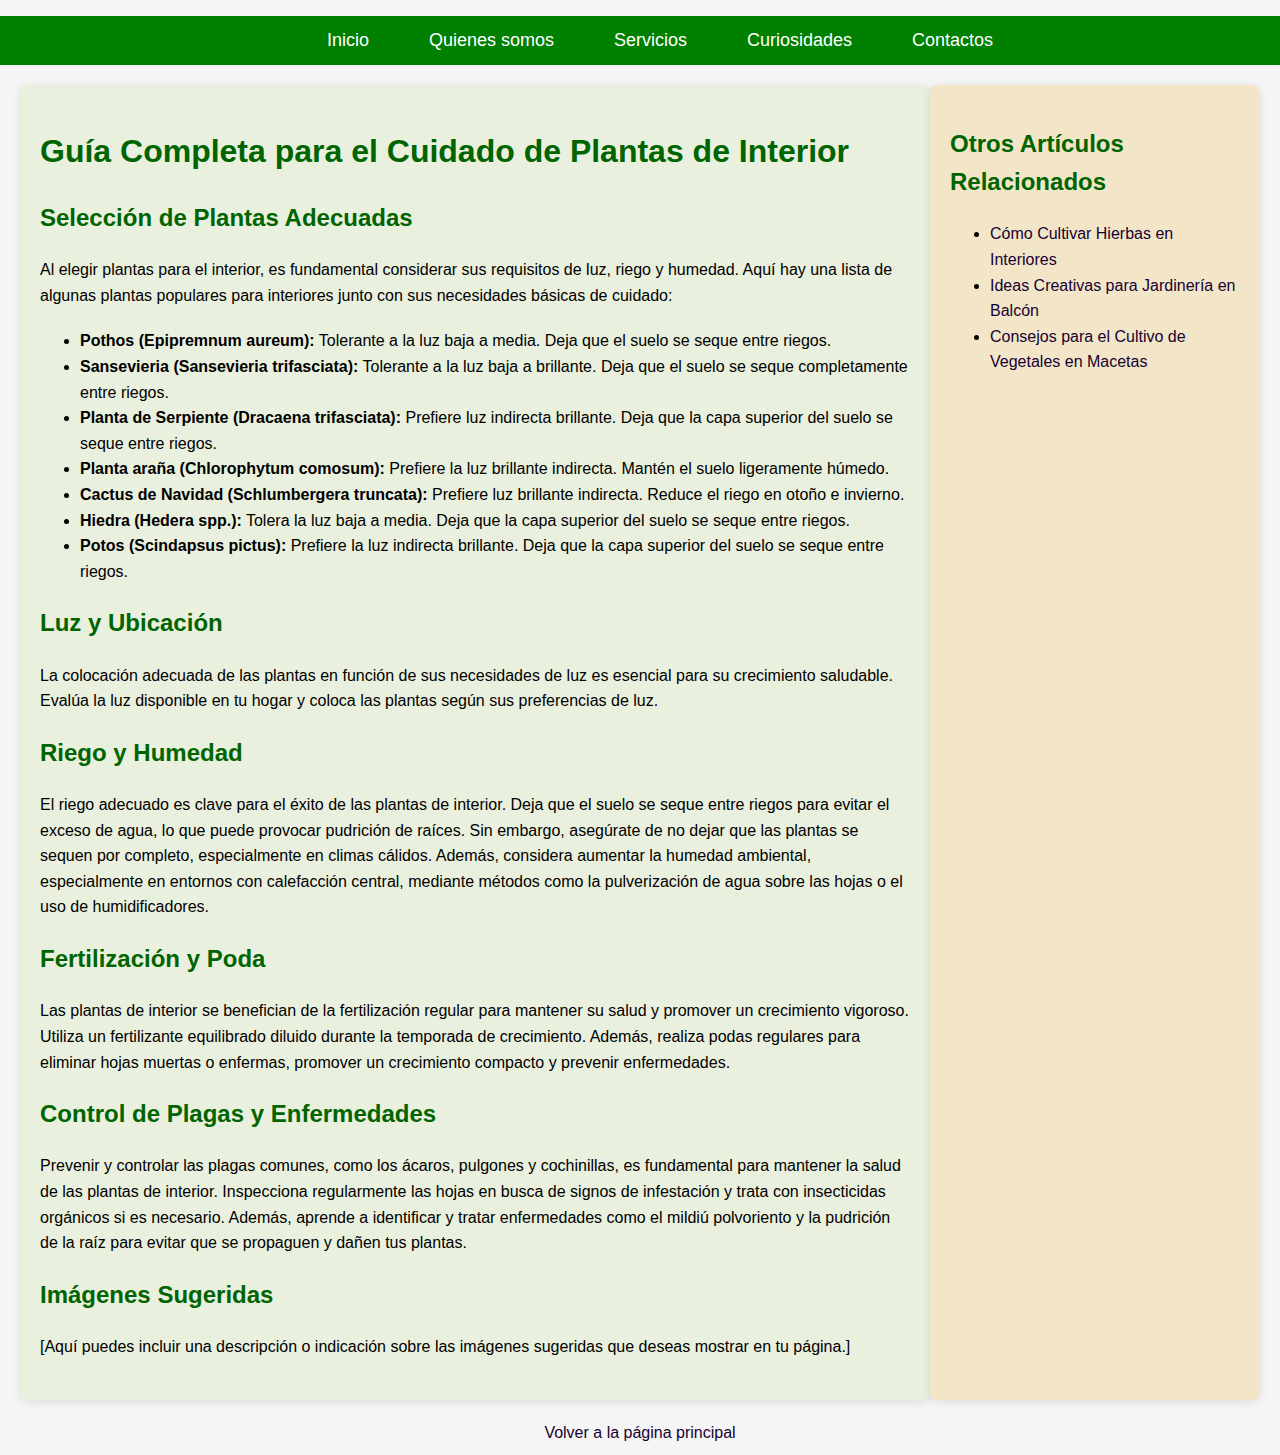
<file: blocks/Art2Jardin.html>
<!DOCTYPE html>
<html lang="es">
<head>
    <meta charset="UTF-8">
    <meta name="viewport" content="width=device-width, initial-scale=1.0">
    <title>Guía Completa para el Cuidado de Plantas de Interior</title>
    <link rel="stylesheet" href="..\Estilos\stylesArt2Jardin.css">
    <link rel="icon" type="image/png" href="../Media/Imagenes/favicon.png" sizes="32x32" />
</head>
<header>
    <nav id="menu-h">
        <ul>
            <li><a href="/PagWeb/index.html">Inicio</a></li>
            <li><a href="/PagWeb/blocks/QuienesSomos.html">Quienes somos</a></li>
            <li><a href="/PagWeb/blocks/Servicios.html">Servicios</a></li>
            <li><a href="/PagWeb/blocks/Curiosidades.html">Curiosidades</a></li>
            <li><a href="/PagWeb/blocks/Contactos.html">Contactos</a></li>
        </ul>
    </nav>
</header>
<body>
    <div class="container">
        <article>
            <h1>Guía Completa para el Cuidado de Plantas de Interior</h1>

            <h2>Selección de Plantas Adecuadas</h2>
            <p>
                Al elegir plantas para el interior, es fundamental considerar sus requisitos de luz, riego y humedad. Aquí hay una lista de algunas plantas populares para interiores junto con sus necesidades básicas de cuidado:
            </p>
            <ul>
                <li><strong>Pothos (Epipremnum aureum):</strong> Tolerante a la luz baja a media. Deja que el suelo se seque entre riegos.</li>
                <li><strong>Sansevieria (Sansevieria trifasciata):</strong> Tolerante a la luz baja a brillante. Deja que el suelo se seque completamente entre riegos.</li>
                <li><strong>Planta de Serpiente (Dracaena trifasciata):</strong> Prefiere luz indirecta brillante. Deja que la capa superior del suelo se seque entre riegos.</li>
                <li><strong>Planta araña (Chlorophytum comosum):</strong> Prefiere la luz brillante indirecta. Mantén el suelo ligeramente húmedo.</li>
                <li><strong>Cactus de Navidad (Schlumbergera truncata):</strong> Prefiere luz brillante indirecta. Reduce el riego en otoño e invierno.</li>
                <li><strong>Hiedra (Hedera spp.):</strong> Tolera la luz baja a media. Deja que la capa superior del suelo se seque entre riegos.</li>
                <li><strong>Potos (Scindapsus pictus):</strong> Prefiere la luz indirecta brillante. Deja que la capa superior del suelo se seque entre riegos.</li>
            </ul>

            <h2>Luz y Ubicación</h2>
            <p>
                La colocación adecuada de las plantas en función de sus necesidades de luz es esencial para su crecimiento saludable. Evalúa la luz disponible en tu hogar y coloca las plantas según sus preferencias de luz.
            </p>

            <h2>Riego y Humedad</h2>
            <p>
                El riego adecuado es clave para el éxito de las plantas de interior. Deja que el suelo se seque entre riegos para evitar el exceso de agua, lo que puede provocar pudrición de raíces. Sin embargo, asegúrate de no dejar que las plantas se sequen por completo, especialmente en climas cálidos. Además, considera aumentar la humedad ambiental, especialmente en entornos con calefacción central, mediante métodos como la pulverización de agua sobre las hojas o el uso de humidificadores.
            </p>

            <h2>Fertilización y Poda</h2>
            <p>
                Las plantas de interior se benefician de la fertilización regular para mantener su salud y promover un crecimiento vigoroso. Utiliza un fertilizante equilibrado diluido durante la temporada de crecimiento. Además, realiza podas regulares para eliminar hojas muertas o enfermas, promover un crecimiento compacto y prevenir enfermedades.
            </p>

            <h2>Control de Plagas y Enfermedades</h2>
            <p>
                Prevenir y controlar las plagas comunes, como los ácaros, pulgones y cochinillas, es fundamental para mantener la salud de las plantas de interior. Inspecciona regularmente las hojas en busca de signos de infestación y trata con insecticidas orgánicos si es necesario. Además, aprende a identificar y tratar enfermedades como el mildiú polvoriento y la pudrición de la raíz para evitar que se propaguen y dañen tus plantas.
            </p>

            <h2>Imágenes Sugeridas</h2>
            <p>
                [Aquí puedes incluir una descripción o indicación sobre las imágenes sugeridas que deseas mostrar en tu página.]
            </p>
        </article>

        <aside>
            <h2>Otros Artículos Relacionados</h2>
            <ul>
                <li><a href="#">Cómo Cultivar Hierbas en Interiores</a></li>
                <li><a href="#">Ideas Creativas para Jardinería en Balcón</a></li>
                <li><a href="#">Consejos para el Cultivo de Vegetales en Macetas</a></li>
            </ul>
        </aside>
    </div>

    <div class="return-link-container">
        <a href="..\index.html">Volver a la página principal</a>
    </div>

</body>
</html>
</file>
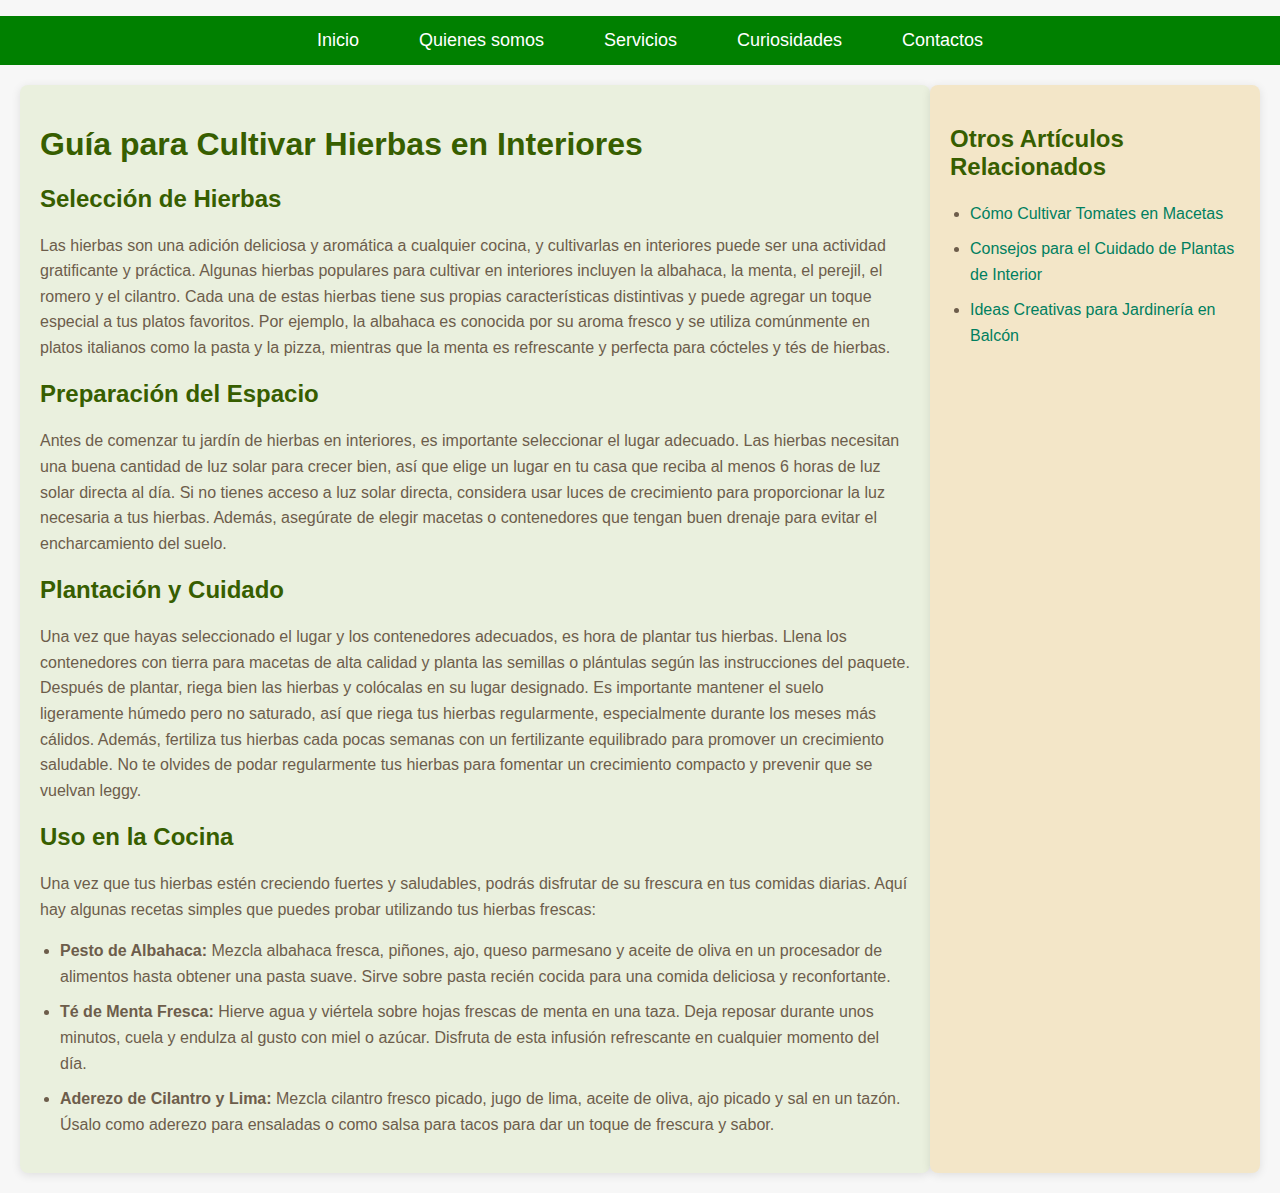
<file: blocks/Art3Jardin.html>
<!DOCTYPE html>
<html lang="es">
<head>
    <meta charset="UTF-8">
    <meta name="viewport" content="width=device-width, initial-scale=1.0">
    <title>Guía para Cultivar Hierbas en Interiores</title>
    <link rel="stylesheet" href="..\Estilos\stylesArt3Jardin.css">
    <link rel="icon" type="image/png" href="../Media/Imagenes/favicon.png" sizes="32x32" />
</head>
<header>
    <nav id="menu-h">
        <ul>
            <li><a href="/PagWeb/index.html">Inicio</a></li>
            <li><a href="/PagWeb/blocks/QuienesSomos.html">Quienes somos</a></li>
            <li><a href="/PagWeb/blocks/Servicios.html">Servicios</a></li>
            <li><a href="/PagWeb/blocks/Curiosidades.html">Curiosidades</a></li>
            <li><a href="/PagWeb/blocks/Contactos.html">Contactos</a></li>
        </ul>
    </nav>
</header>
<body>
    <div class="container">
        <article>
            <h1>Guía para Cultivar Hierbas en Interiores</h1>
            <h2>Selección de Hierbas</h2>
            <p>
                Las hierbas son una adición deliciosa y aromática a cualquier cocina, y cultivarlas en interiores puede ser una actividad gratificante y práctica. Algunas hierbas populares para cultivar en interiores incluyen la albahaca, la menta, el perejil, el romero y el cilantro. Cada una de estas hierbas tiene sus propias características distintivas y puede agregar un toque especial a tus platos favoritos. Por ejemplo, la albahaca es conocida por su aroma fresco y se utiliza comúnmente en platos italianos como la pasta y la pizza, mientras que la menta es refrescante y perfecta para cócteles y tés de hierbas.
            </p>

            <h2>Preparación del Espacio</h2>
            <p>
                Antes de comenzar tu jardín de hierbas en interiores, es importante seleccionar el lugar adecuado. Las hierbas necesitan una buena cantidad de luz solar para crecer bien, así que elige un lugar en tu casa que reciba al menos 6 horas de luz solar directa al día. Si no tienes acceso a luz solar directa, considera usar luces de crecimiento para proporcionar la luz necesaria a tus hierbas. Además, asegúrate de elegir macetas o contenedores que tengan buen drenaje para evitar el encharcamiento del suelo.
            </p>

            <h2>Plantación y Cuidado</h2>
            <p>
                Una vez que hayas seleccionado el lugar y los contenedores adecuados, es hora de plantar tus hierbas. Llena los contenedores con tierra para macetas de alta calidad y planta las semillas o plántulas según las instrucciones del paquete. Después de plantar, riega bien las hierbas y colócalas en su lugar designado. Es importante mantener el suelo ligeramente húmedo pero no saturado, así que riega tus hierbas regularmente, especialmente durante los meses más cálidos. Además, fertiliza tus hierbas cada pocas semanas con un fertilizante equilibrado para promover un crecimiento saludable. No te olvides de podar regularmente tus hierbas para fomentar un crecimiento compacto y prevenir que se vuelvan leggy.
            </p>

            <h2>Uso en la Cocina</h2>
            <p>
                Una vez que tus hierbas estén creciendo fuertes y saludables, podrás disfrutar de su frescura en tus comidas diarias. Aquí hay algunas recetas simples que puedes probar utilizando tus hierbas frescas:
            </p>
            <ul>
                <li><strong>Pesto de Albahaca:</strong> Mezcla albahaca fresca, piñones, ajo, queso parmesano y aceite de oliva en un procesador de alimentos hasta obtener una pasta suave. Sirve sobre pasta recién cocida para una comida deliciosa y reconfortante.</li>
                <li><strong>Té de Menta Fresca:</strong> Hierve agua y viértela sobre hojas frescas de menta en una taza. Deja reposar durante unos minutos, cuela y endulza al gusto con miel o azúcar. Disfruta de esta infusión refrescante en cualquier momento del día.</li>
                <li><strong>Aderezo de Cilantro y Lima:</strong> Mezcla cilantro fresco picado, jugo de lima, aceite de oliva, ajo picado y sal en un tazón. Úsalo como aderezo para ensaladas o como salsa para tacos para dar un toque de frescura y sabor.</li>
            </ul>
        </article>
        <aside>
            <h2>Otros Artículos Relacionados</h2>
            <ul>
                <li><a href="#">Cómo Cultivar Tomates en Macetas</a></li>
                <li><a href="#">Consejos para el Cuidado de Plantas de Interior</a></li>
                <li><a href="#">Ideas Creativas para Jardinería en Balcón</a></li>
            </ul>
        </aside>
    </div>
</body>
</html>
</file>
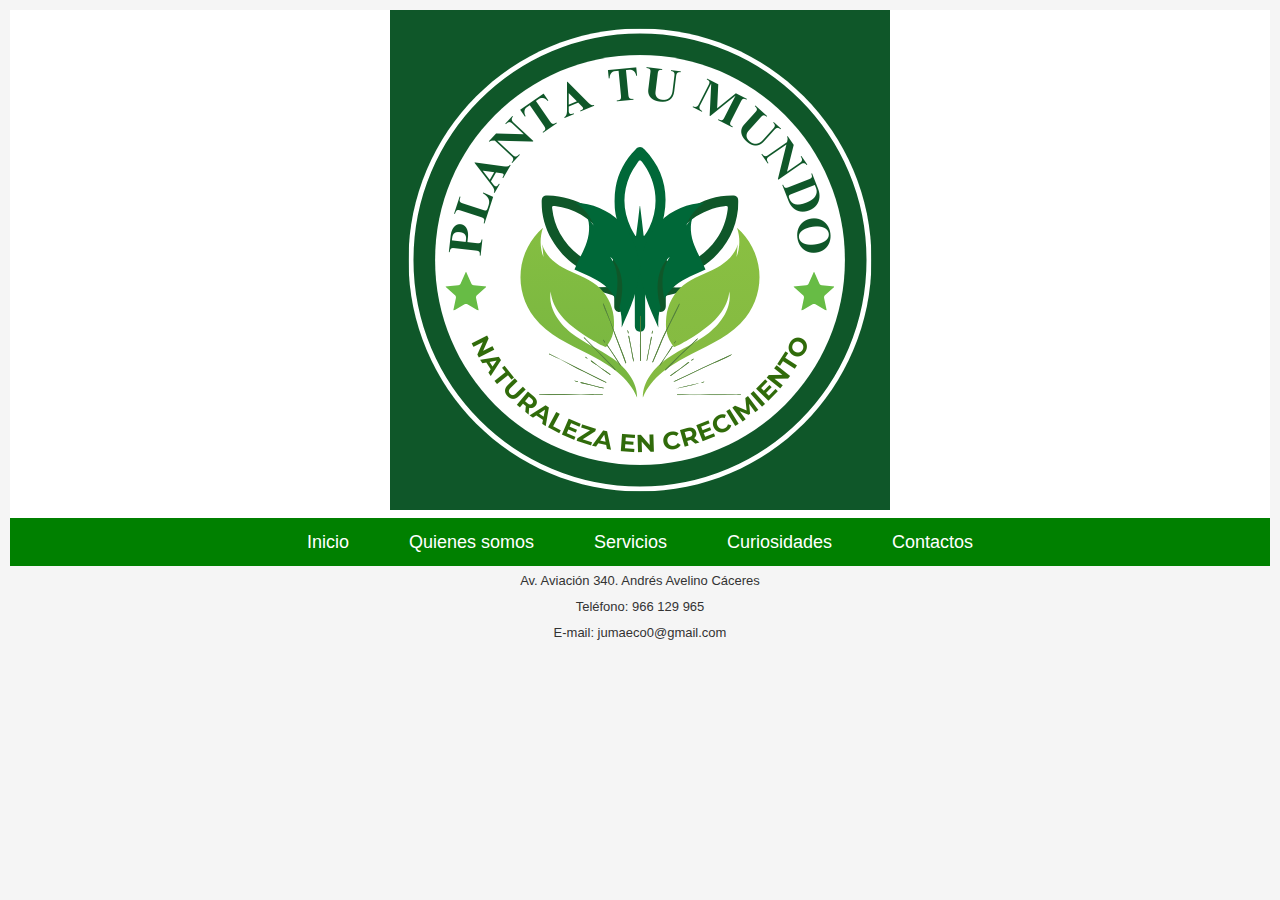
<file: blocks/Contactos.html>
<!DOCTYPE html>
<html lang="es">
<head>
    <meta charset="UTF-8">
    <meta name="viewport" content="width=device-width, initial-scale=1.0">
    <title>Planta Tu Mundo</title>
    <link rel="stylesheet" href="..\Estilos\styleContacto.css">
    <link rel="icon" type="image/png" href="../Media/Imagenes/favicon.png" sizes="32x32" />
</head>
<header>
    <div id="logo">
        <img src="..\Media\Imagenes\LogoPagWeb.png" alt="Planta tu Mundo">
        
    </div>
    <nav id="menu-h">
        <ul>
            <li><a href="../index.html">Inicio</a></li>
            <li><a href="../blocks/QuienesSomos.html">Quienes somos</a></li>
            <li><a href="../blocks/Servicios.html">Servicios</a></li>
            <li><a href="../blocks/Curiosidades.html">Curiosidades</a></li>
            <li><a href="../blocks/Contactos.html">Contactos</a></li>
        </ul>
    </nav>
</header>
<body>
    <p>Av. Aviación 340. Andrés Avelino Cáceres</p>

    <p>Teléfono: 966 129 965</p>

    <p>E-mail: jumaeco0@gmail.com</p>
</body>
</html>
</file>
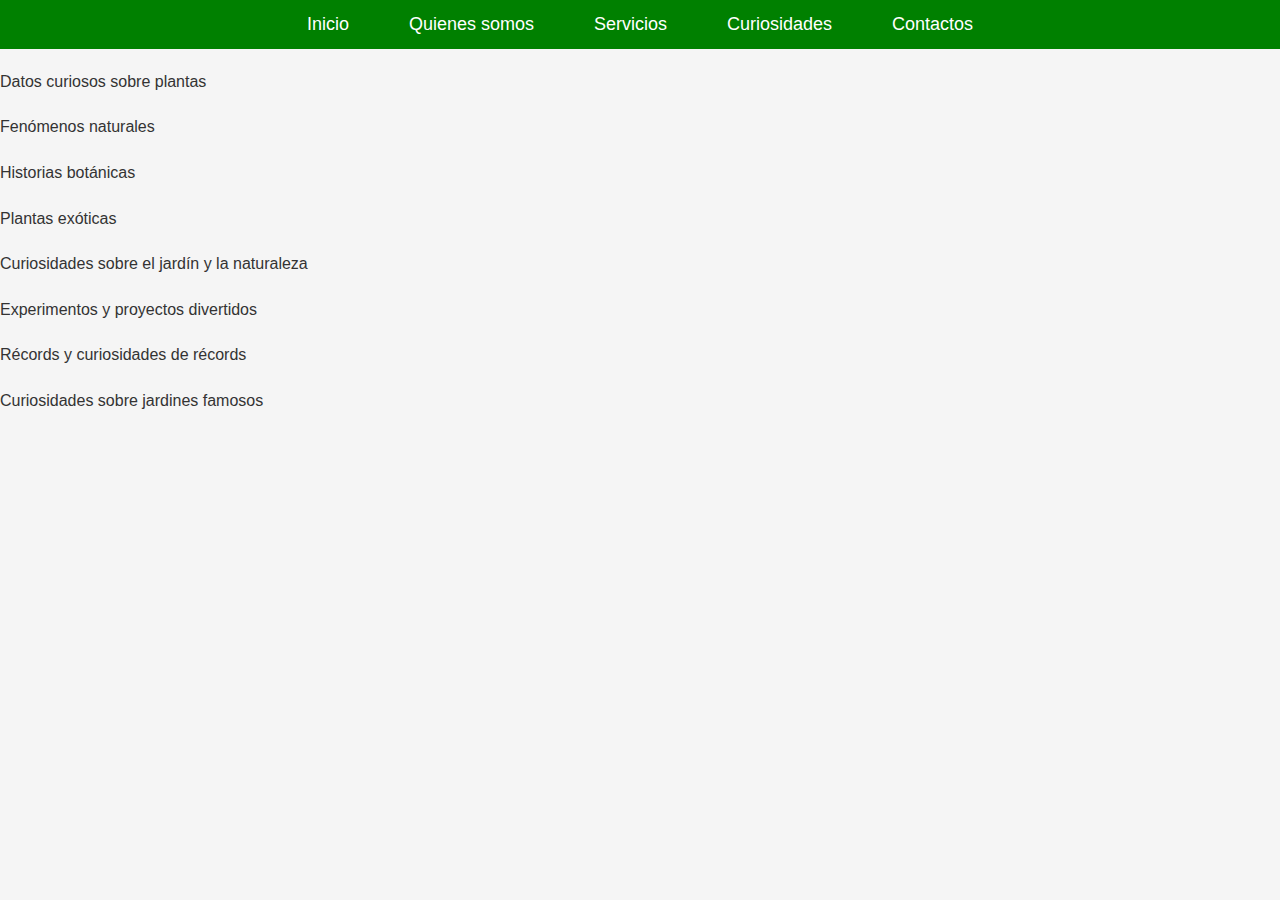
<file: blocks/Curiosidades.html>
<!DOCTYPE html>
<html lang="en">
<head>
    <meta charset="UTF-8">
    <meta name="viewport" content="width=device-width, initial-scale=1.0">
    <title>Planta Tu Mundo</title>
    <link rel="stylesheet" href="../Estilos/curiosidades.css">
    <link rel="icon" type="image/png" href="../Media/Imagenes/favicon.png" sizes="32x32" />
</head>
<header>
    <nav id="menu-h">
        <ul>
            <li><a href="../index.html">Inicio</a></li>
            <li><a href="../blocks/QuienesSomos.html">Quienes somos</a></li>
            <li><a href="../blocks/Servicios.html">Servicios</a></li>
            <li><a href="../blocks/Curiosidades.html">Curiosidades</a></li>
            <li><a href="../blocks/Contactos.html">Contactos</a></li>
        </ul>
    </nav>
</header>
<body>
    <p>Datos curiosos sobre plantas</p>
    <p>Fenómenos naturales</p>
    <p>Historias botánicas</p>
    <p>Plantas exóticas</p>
    <p>Curiosidades sobre el jardín y la naturaleza</p>
    <p>Experimentos y proyectos divertidos</p>
    <p>Récords y curiosidades de récords</p>
    <p>Curiosidades sobre jardines famosos</p>
</body>
</html>
</file>
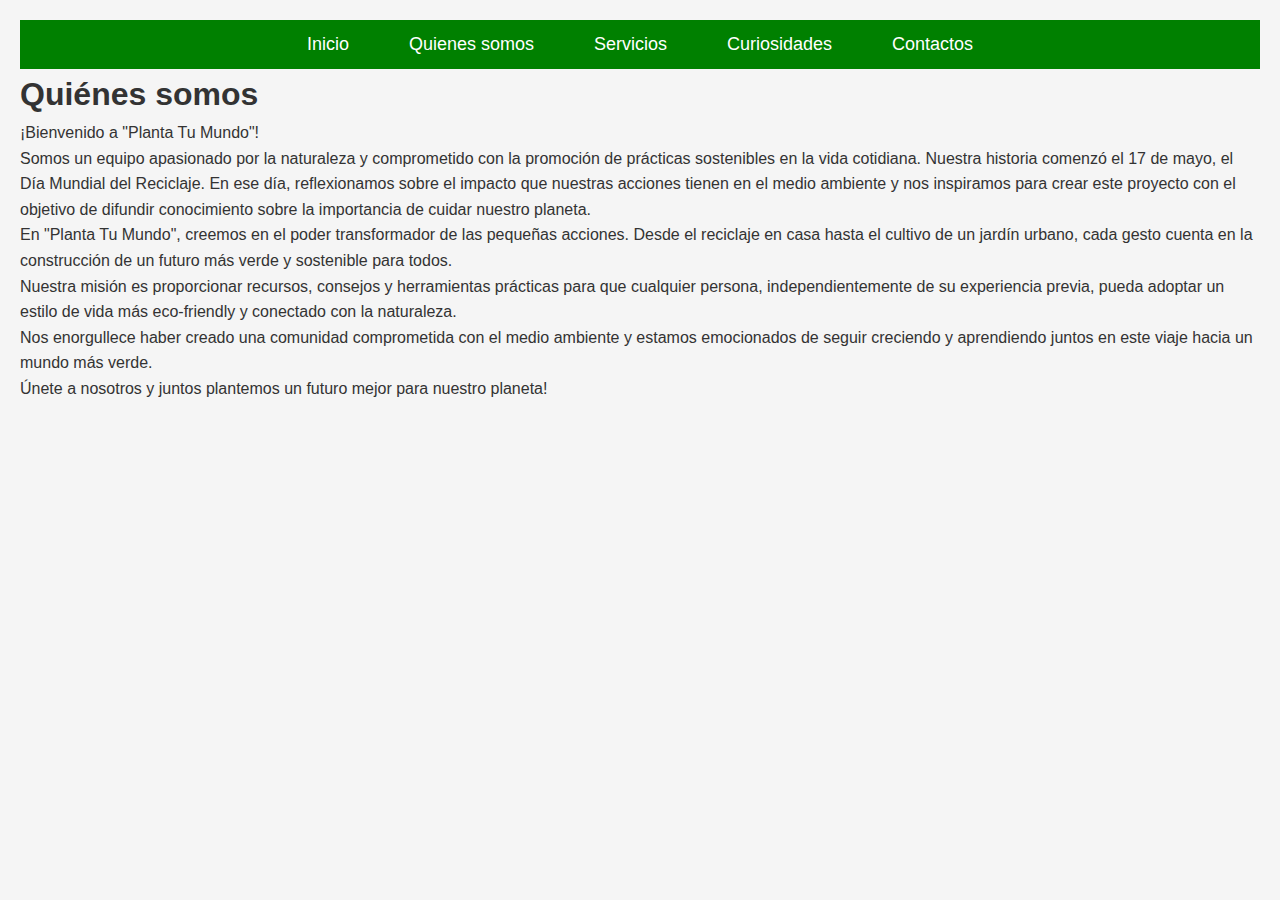
<file: blocks/QuienesSomos.html>
<!DOCTYPE html>
<html lang="es">
<head>
    <meta charset="UTF-8">
    <meta name="viewport" content="width=device-width, initial-scale=1.0">
    <title>Document</title>
    <title>Planta Tu Mundo</title>
    <link rel="stylesheet" href="..\Estilos\QuienesSomos.css">
    <link rel="icon" type="image/png" href="../Media/Imagenes/favicon.png" sizes="32x32" />
</head>
<header>
    <nav id="menu-h">
        <ul>
            <li><a href="../index.html">Inicio</a></li>
            <li><a href="../blocks/QuienesSomos.html">Quienes somos</a></li>
            <li><a href="../blocks/Servicios.html">Servicios</a></li>
            <li><a href="../blocks/Curiosidades.html">Curiosidades</a></li>
            <li><a href="../blocks/Contactos.html">Contactos</a></li>
        </ul>
    </nav>
</header>
<body>
    <p><h1>Quiénes somos</h1></p>
        <p>¡Bienvenido a "Planta Tu Mundo"!</p>
        
        <p>Somos un equipo apasionado por la naturaleza y comprometido con la promoción de prácticas sostenibles en la vida cotidiana. Nuestra historia comenzó el 17 de mayo, el Día Mundial del Reciclaje. En ese día, reflexionamos sobre el impacto que nuestras acciones tienen en el medio ambiente y nos inspiramos para crear este proyecto con el objetivo de difundir conocimiento sobre la importancia de cuidar nuestro planeta.</p>
        
        <p>En "Planta Tu Mundo", creemos en el poder transformador de las pequeñas acciones. Desde el reciclaje en casa hasta el cultivo de un jardín urbano, cada gesto cuenta en la construcción de un futuro más verde y sostenible para todos.</p>
        
        <p>Nuestra misión es proporcionar recursos, consejos y herramientas prácticas para que cualquier persona, independientemente de su experiencia previa, pueda adoptar un estilo de vida más eco-friendly y conectado con la naturaleza.</p>
        
        <p>Nos enorgullece haber creado una comunidad comprometida con el medio ambiente y estamos emocionados de seguir creciendo y aprendiendo juntos en este viaje hacia un mundo más verde.</p>
        
        <p>Únete a nosotros y juntos plantemos un futuro mejor para nuestro planeta!</p>
</body>
</html>
</file>
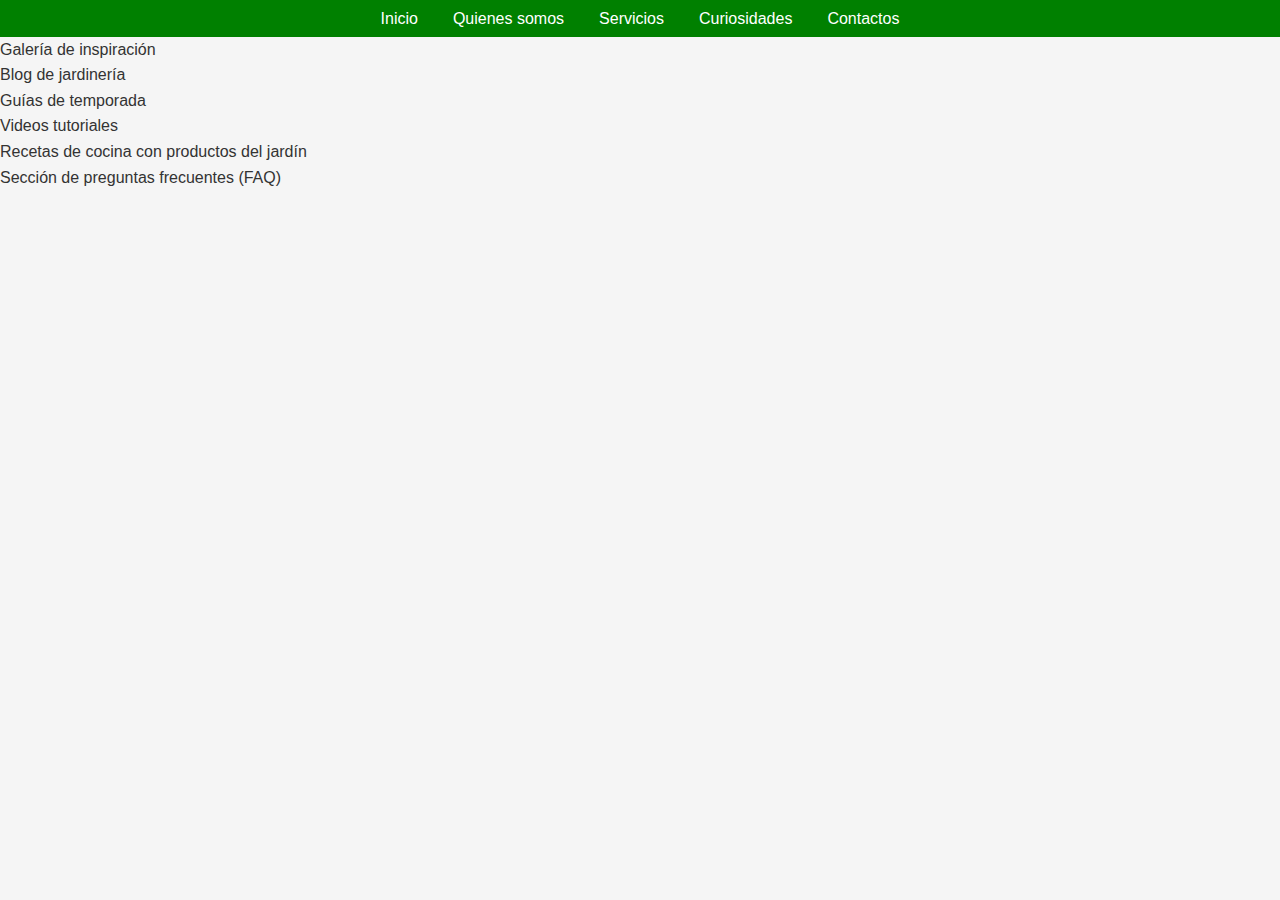
<file: blocks/Servicios.html>
<!DOCTYPE html>
<html lang="es">
<head>
    <meta charset="UTF-8">
    <meta name="viewport" content="width=device-width, initial-scale=1.0">
    <title>Planta Tu Mundo</title>
    <link rel="stylesheet" href="..\Estilos\servicios.css">
    <link rel="icon" type="image/png" href="../Media/Imagenes/favicon.png" sizes="32x32" />
</head>
<body>
    <header>
        <div id="menu-h">
            <nav>
                <ul>
                    <li><a href="../index.html">Inicio</a></li>
                    <li><a href="../blocks/QuienesSomos.html">Quienes somos</a></li>
                    <li><a href="../blocks/Servicios.html">Servicios</a></li>
                    <li><a href="../blocks/Curiosidades.html">Curiosidades</a></li>
                    <li><a href="../blocks/Contactos.html">Contactos</a></li>
                </ul>
            </nav>
        </div>
    </header>

    <section>
        <p>Galería de inspiración</p> <!-- Crea una sección, donde los usuarios puedan explorar galerías de imágenes de jardines inspiradores. Esto puede ayudar a generar ideas y motivación para sus propios proyectos de jardinería.-->

        <p>Blog de jardinería</p>

        <p>Guías de temporada</p><!--guías estacionales --> 

        <p>Videos tutoriales</p> <!--videos cortos que demuestren técnicas de jardinería, como plantar semillas, trasplantar plántulas, podar plantas, etc-->

        <p>Recetas de cocina con productos del jardín</p>

        <p>Sección de preguntas frecuentes (FAQ)</p> <!--Crea una sección de preguntas frecuentes donde respondas a las consultas más comunes sobre jardinería.-->
    </section>
</body>
</html>
</file>
<file: Estilos/curiosidades.css>
* {
    margin: 0;
    padding: 0;
    box-sizing: border-box;
}

#menu-h {
    max-width: 100%;
    min-height: 20px;
    background: green;
    margin: 0 auto;
}

#menu-h ul {
    list-style: none;
    display: flex;
    justify-content: center;
}

#menu-h ul li {
    display: inline-block;
    margin: 0 10px;
}

#menu-h ul li a {
    color: white;
    display: block;
    padding: 10px 20px;
    text-decoration: none;
    background: green;
    font-size: 18px;
}

#menu-h ul li a:hover {
    background-color: darkgreen;
}

body {
    font-family: 'Arial', sans-serif;
    line-height: 1.6;
    margin: 0;
    padding: 0;
    background-color: #f5f5f5;
    color: #333;
}

.container {
    display: flex;
    margin: 20px;
}

article {
    flex: 3; /* Artículo ocupa 3/4 del espacio */
    background-color: #eaf0de; /* Verde claro */
    padding: 20px;
    border-radius: 8px;
    box-shadow: 0px 2px 10px rgba(0, 0, 0, 0.1); /* Sombra más pronunciada */
    transition: box-shadow 0.3s ease; /* Efecto de transición en la sombra */
}

article:hover {
    box-shadow: 0px 5px 15px rgba(0, 0, 0, 0.2); /* Sombra más pronunciada al pasar el ratón */
}

aside {
    flex: 1; /* Aside ocupa 1/4 del espacio */
    background-color: #f3e6c8; /* Color tierra */
    padding: 20px;
    border-radius: 8px;
    box-shadow: 0px 2px 10px rgba(0, 0, 0, 0.1); /* Sombra más pronunciada */
    transition: box-shadow 0.3s ease; /* Efecto de transición en la sombra */
}

aside:hover {
    box-shadow: 0px 5px 15px rgba(0, 0, 0, 0.2); /* Sombra más pronunciada al pasar el ratón */
}

h1, h2 {
    color: #006400;
}

p, ul {
    margin-bottom: 20px;
    text-align: justify; /* Justificar el texto */
}

a {
    color: #008080;
    text-decoration: none;
}

a:hover {
    text-decoration: underline;
}

img {
    max-width: 100%;
    height: auto;
    display: block;
    margin: 0 auto;
}
</file>
